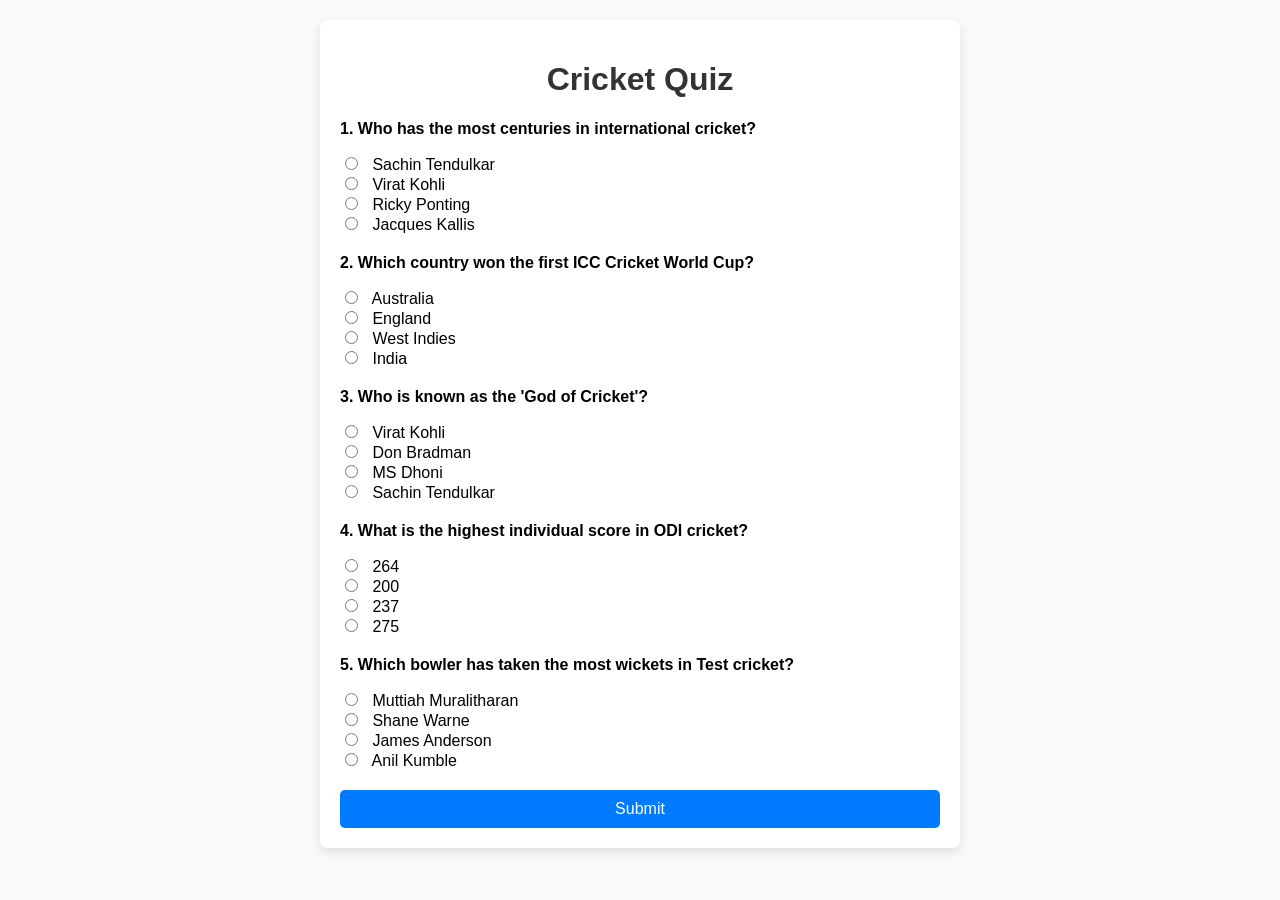
<file: Cricket-Quiz/index.html>
<!DOCTYPE html>
<html lang="en">
<head>
    <meta charset="UTF-8">
    <meta name="viewport" content="width=device-width, initial-scale=1.0">
    <title>Cricket Quiz</title>
    <link rel="stylesheet" href="./style.css">
</head>
<body>
    <div class="container">
        <h1>Cricket Quiz</h1>
        <form id="quizForm">
            <div class="question">
                <p>1. Who has the most centuries in international cricket?</p>
                <!-- name/description -->
                <label>
                    <input type="radio" name="q1" value="Sachin Tendulkar"> Sachin Tendulkar
                </label><br>
                <label>
                    <input type="radio" name="q1" value="Virat Kohli"> Virat Kohli
                </label><br>
                <label>
                    <input type="radio" name="q1" value="Ricky Ponting"> Ricky Ponting
                </label><br>
                <label>
                    <input type="radio" name="q1" value="Jacques Kallis"> Jacques Kallis
                </label><br>
            </div>
            <div class="question">
                <p>2. Which country won the first ICC Cricket World Cup?</p>
                <label>
                    <input type="radio" name="q2" value="Australia"> Australia
                </label><br>
                <label>
                    <input type="radio" name="q2" value="England"> England
                </label><br>
                <label>
                    <input type="radio" name="q2" value="West Indies"> West Indies
                </label><br>
                <label>
                    <input type="radio" name="q2" value="India"> India
                </label><br>
            </div>
            <div class="question">
                <p>3. Who is known as the 'God of Cricket'?</p>
                <label>
                    <input type="radio" name="q3" value="Virat Kohli"> Virat Kohli
                </label><br>
                <label>
                    <input type="radio" name="q3" value="Don Bradman"> Don Bradman
                </label><br>
                <label>
                    <input type="radio" name="q3" value="MS Dhoni"> MS Dhoni
                </label><br>
                <label>
                    <input type="radio" name="q3" value="Sachin Tendulkar"> Sachin Tendulkar
                </label><br>
            </div>
            <div class="question">
                <p>4. What is the highest individual score in ODI cricket?</p>
                <label>
                    <input type="radio" name="q4" value="264"> 264
                </label><br>
                <label>
                    <input type="radio" name="q4" value="200"> 200
                </label><br>
                <label>
                    <input type="radio" name="q4" value="237"> 237
                </label><br>
                <label>
                    <input type="radio" name="q4" value="275"> 275
                </label><br>
            </div>
            <div class="question">
                <p>5. Which bowler has taken the most wickets in Test cricket?</p>
                <label>
                    <input type="radio" name="q5" value="Muttiah Muralitharan"> Muttiah Muralitharan
                </label><br>
                <label>
                    <input type="radio" name="q5" value="Shane Warne"> Shane Warne
                </label><br>
                <label>
                    <input type="radio" name="q5" value="James Anderson"> James Anderson
                </label><br>
                <label>
                    <input type="radio" name="q5" value="Anil Kumble"> Anil Kumble
                </label><br>
            </div>
            <button type="submit" class="submit-btn">Submit</button>
        </form>
        <!-- <div class="result" id="result"></div> -->
        <div id="out"></div>
    </div>
    

    <script src="first.js">
       
    </script>
</body>
</html>
</file>
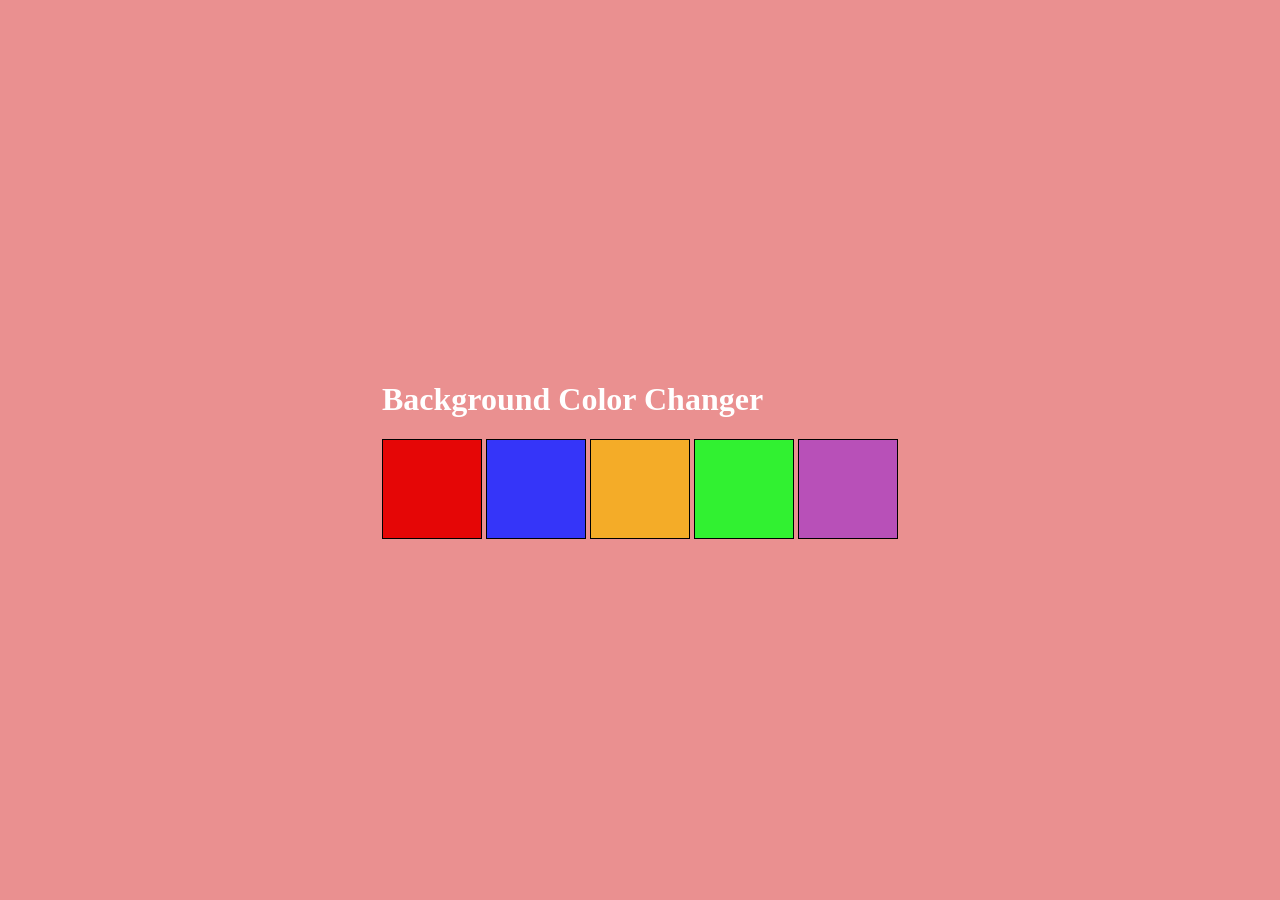
<file: Dynamic Background Color Changer/index.html>
<!DOCTYPE html>
<html lang="en">
<head>
    <meta charset="UTF-8">
    <meta name="viewport" content="width=device-width, initial-scale=1.0">
    <title>Background Color</title>
    <link rel="stylesheet" href="./style.css">
</head>
<body>
    <div id="root">
        <h1 style="color: white;">Background Color Changer</h1>
        <button id="red"></button>
        <button id="blue"></button>
        <button id="orange"></button>
        <button id="green"></button>
        <button id="purple"></button>
    </div>
    <script src="./first.js"></script>
</body>
</html>
</file>
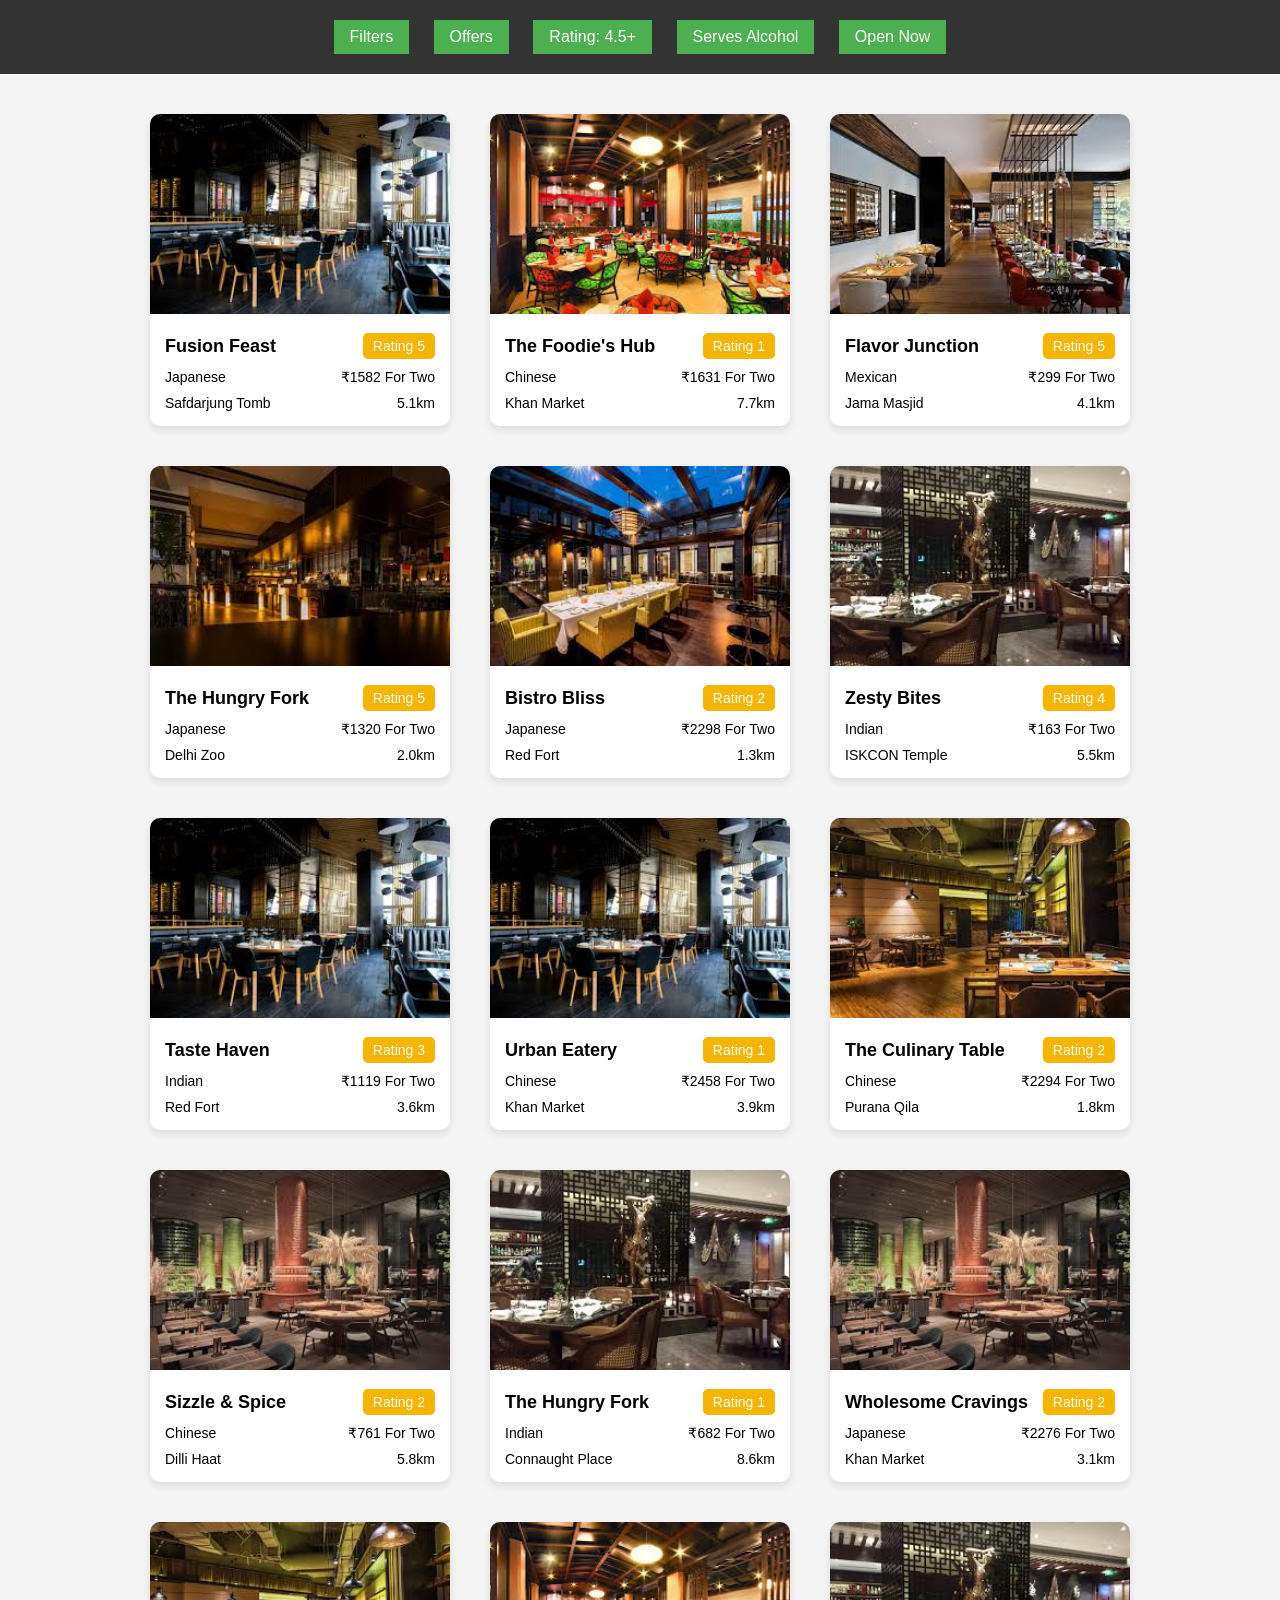
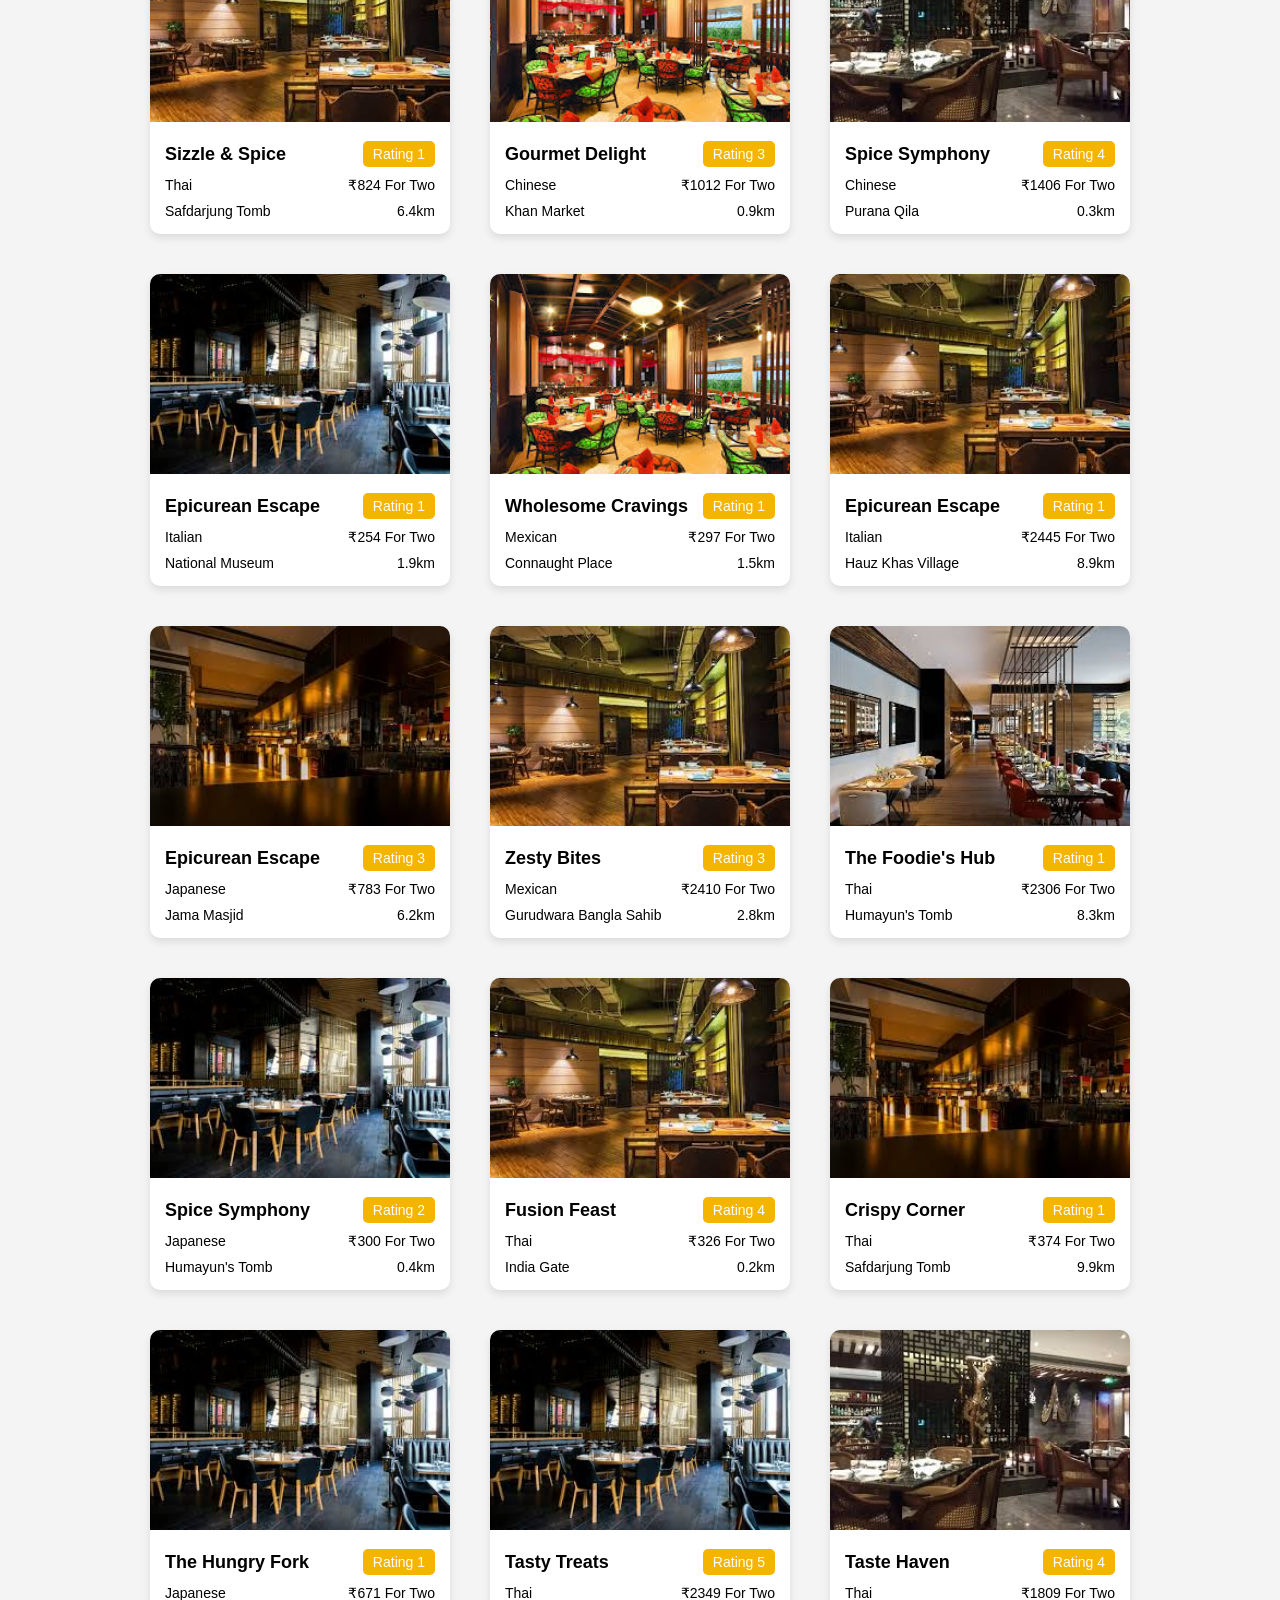
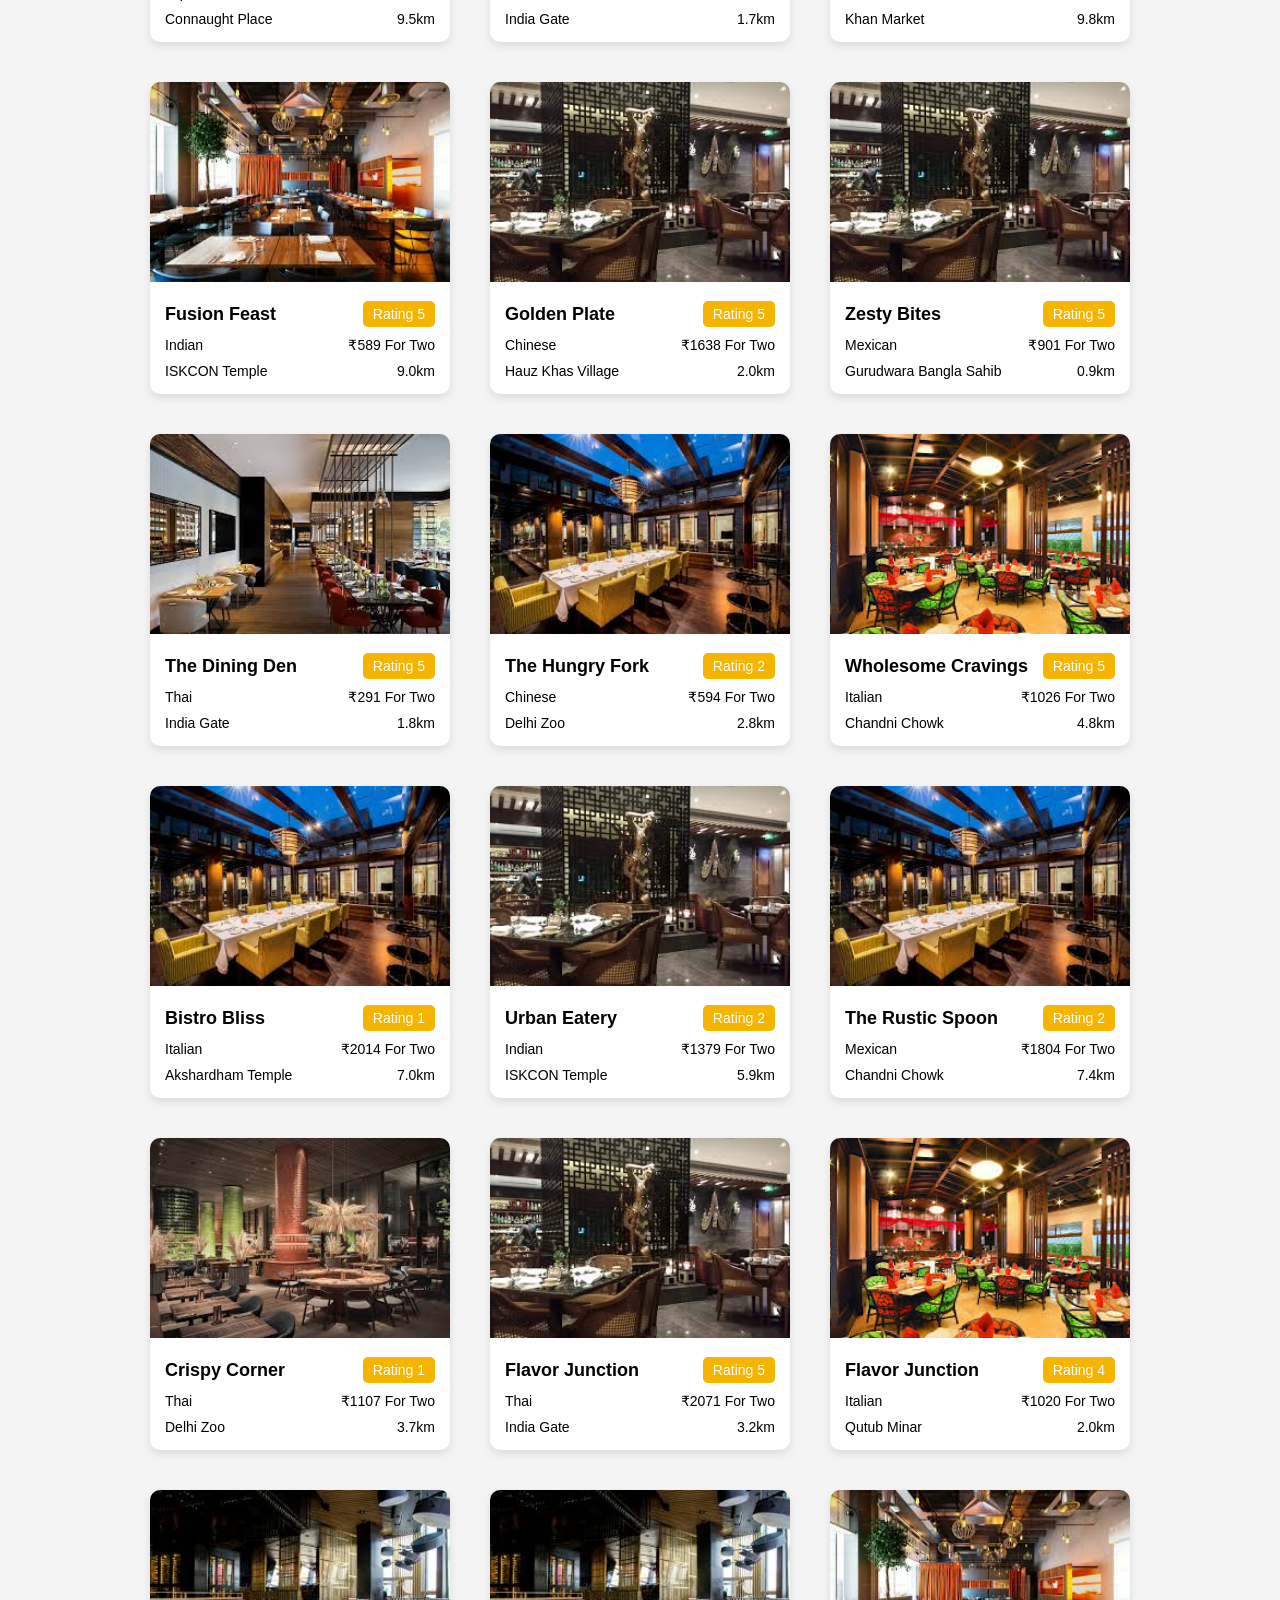
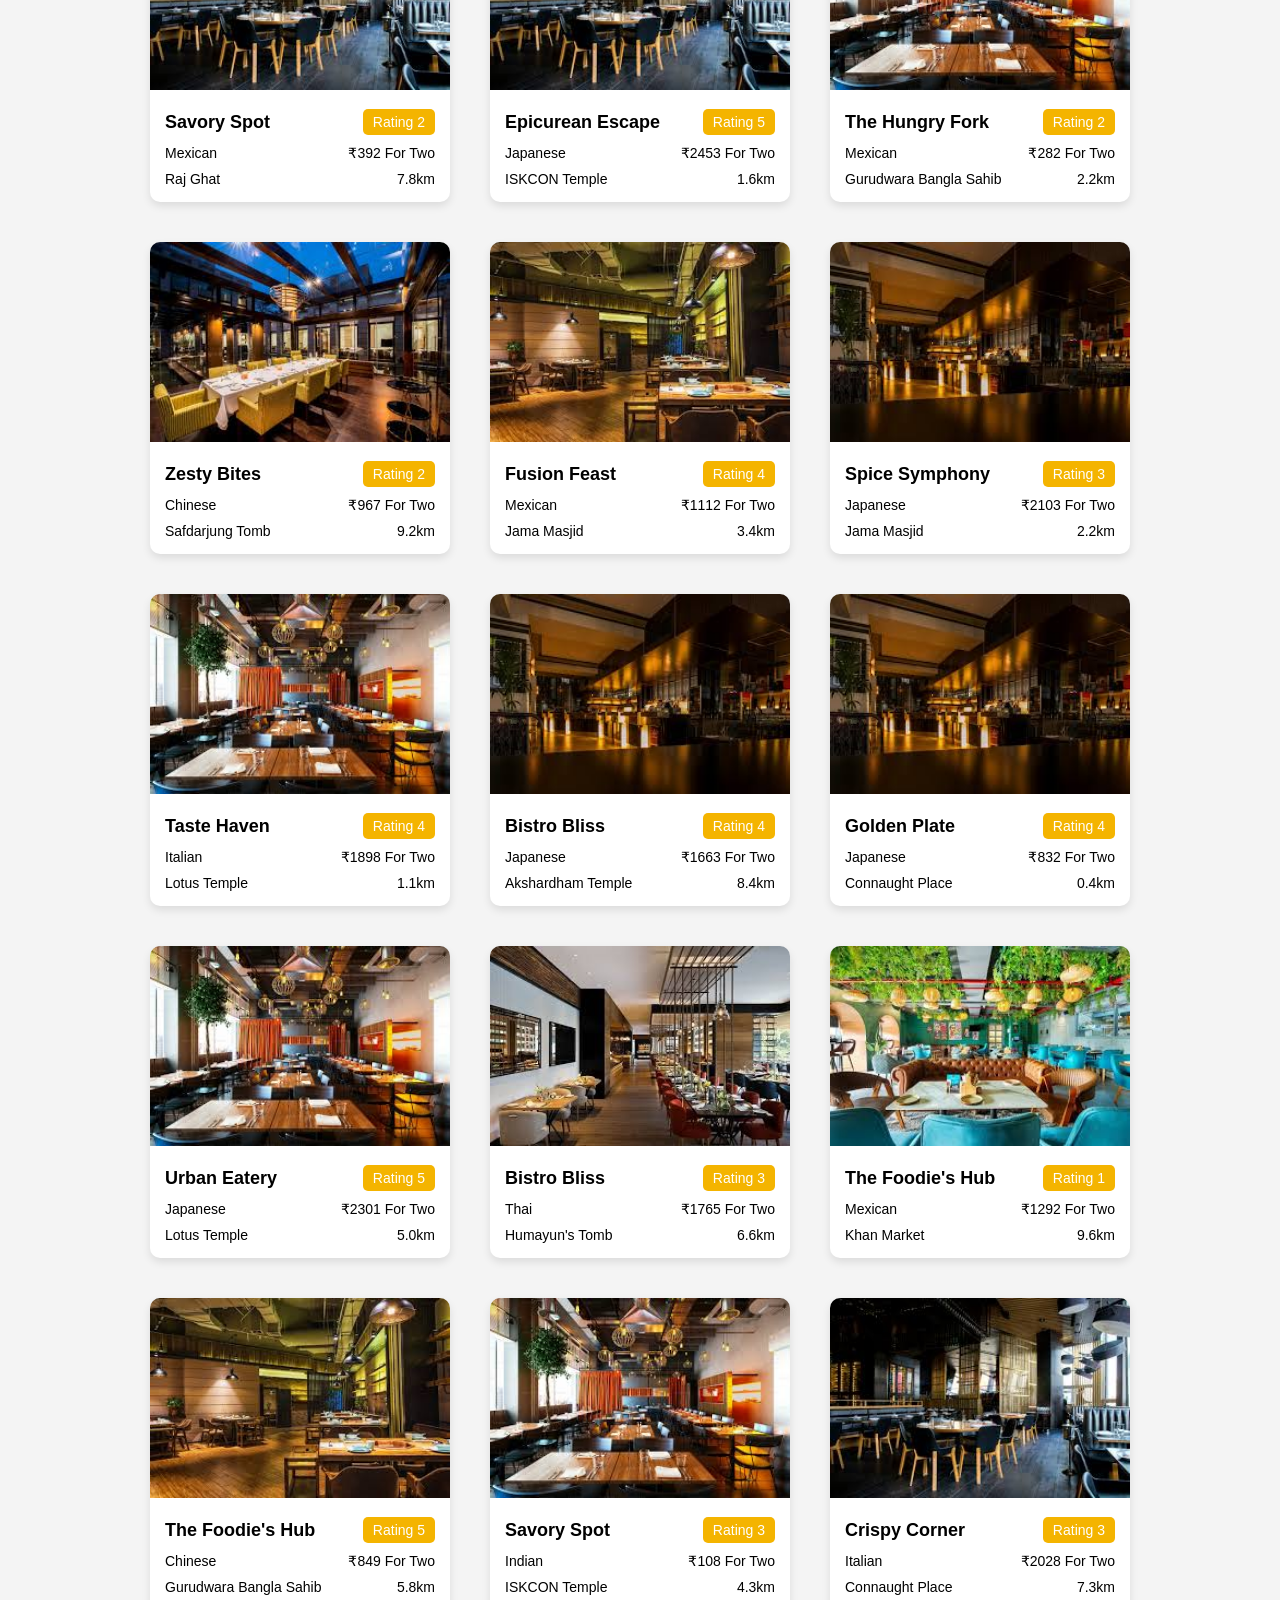
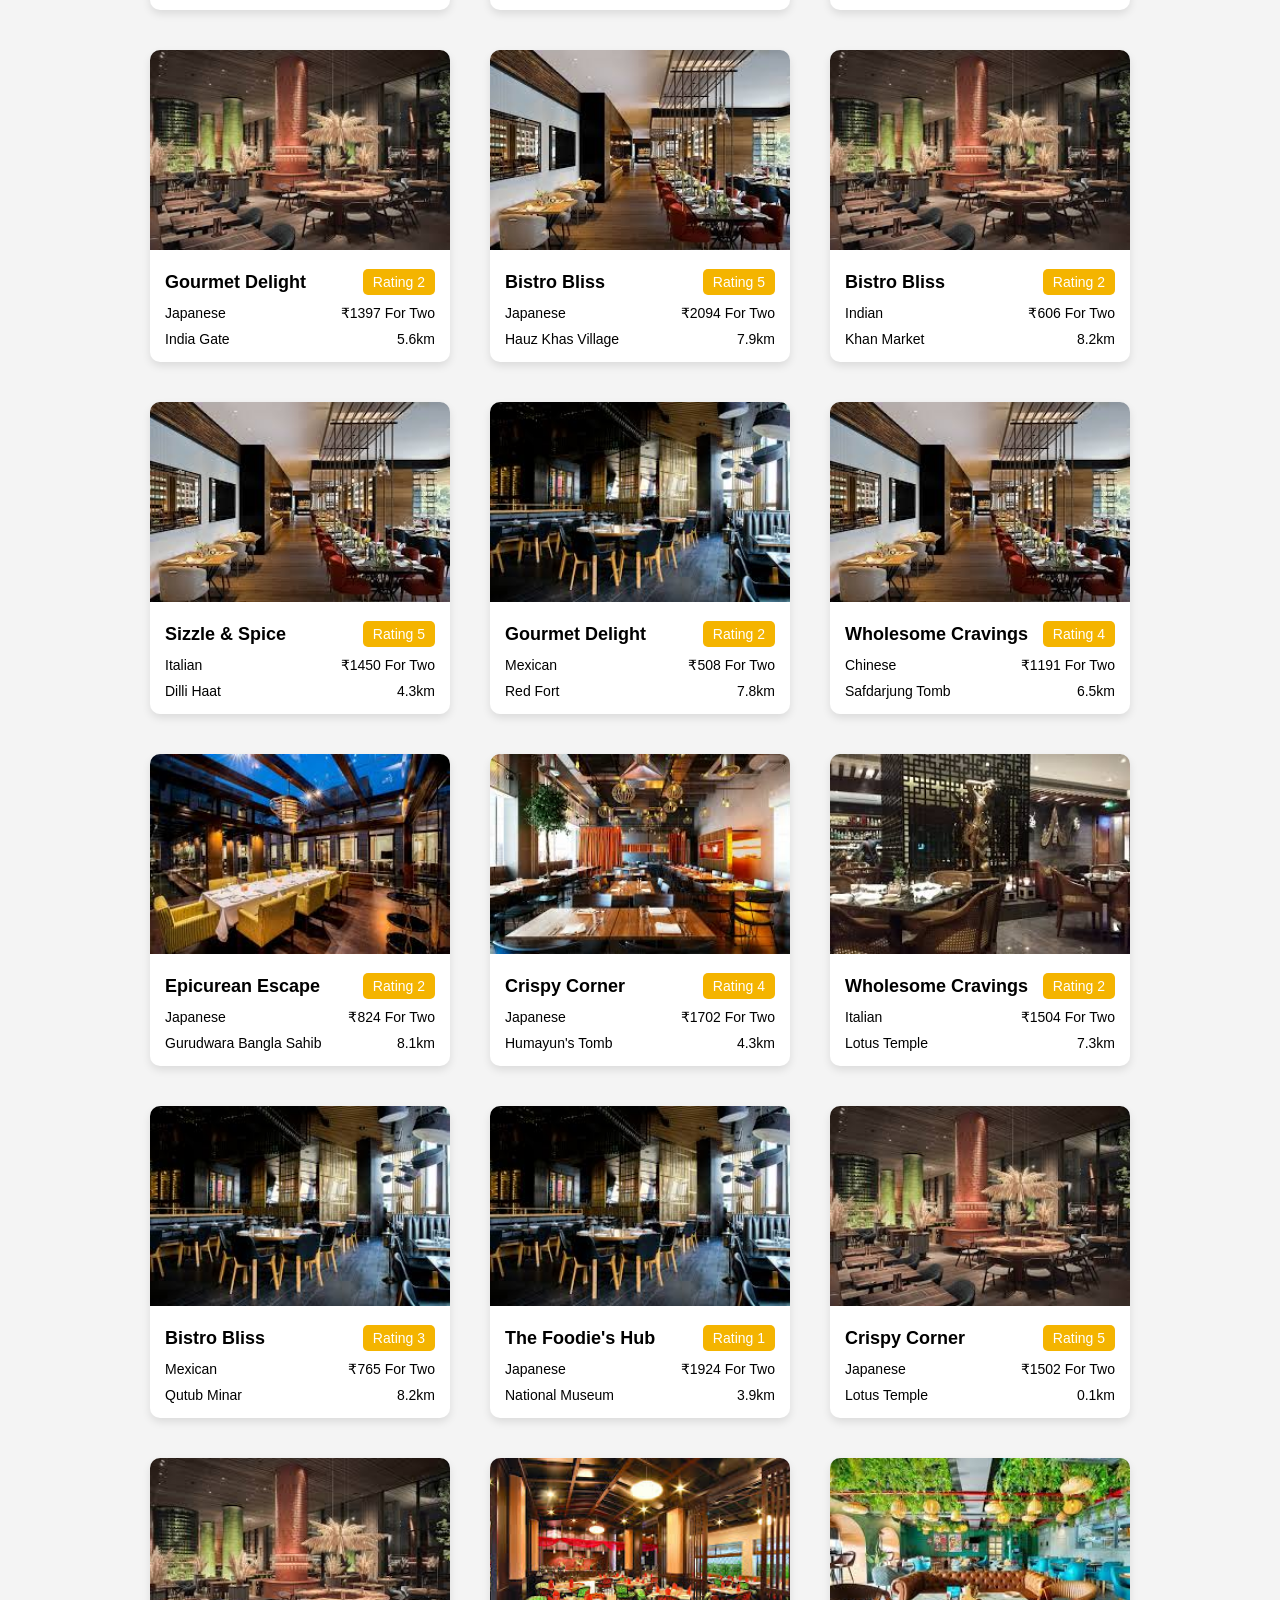
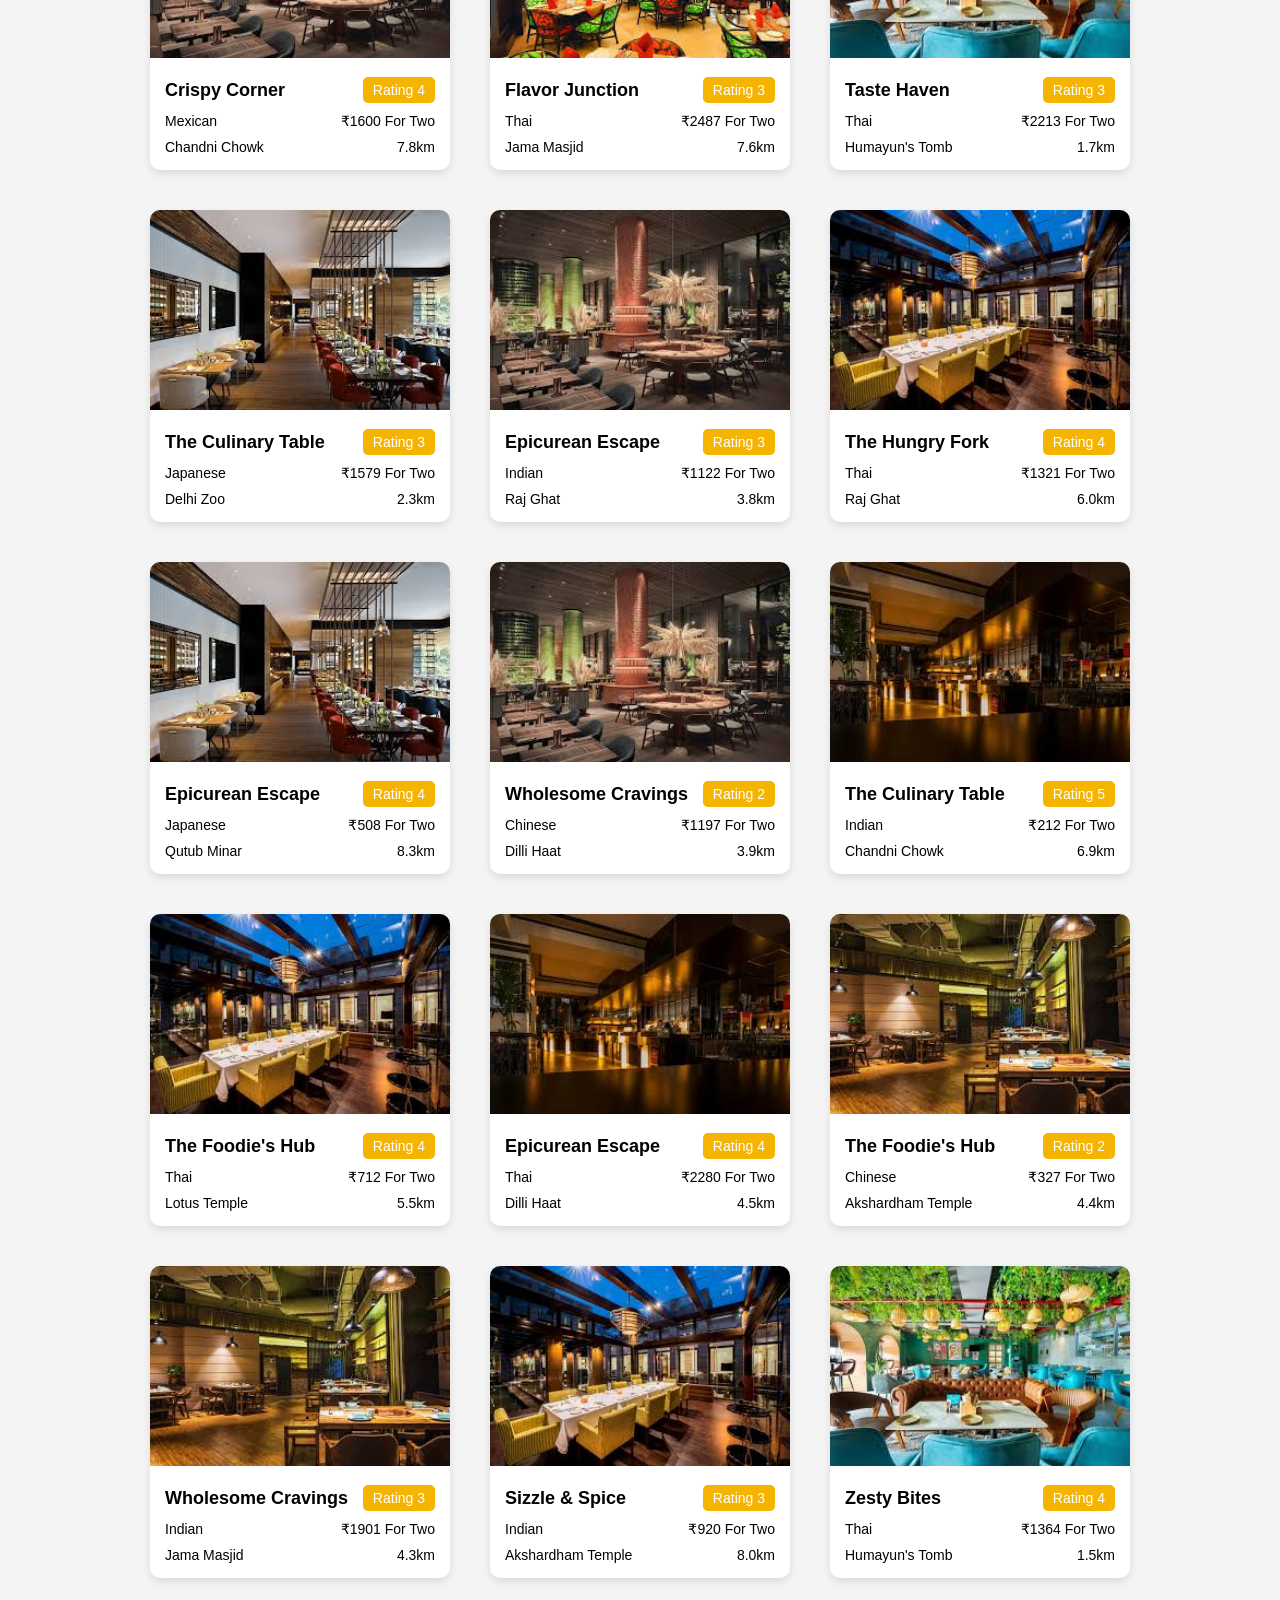
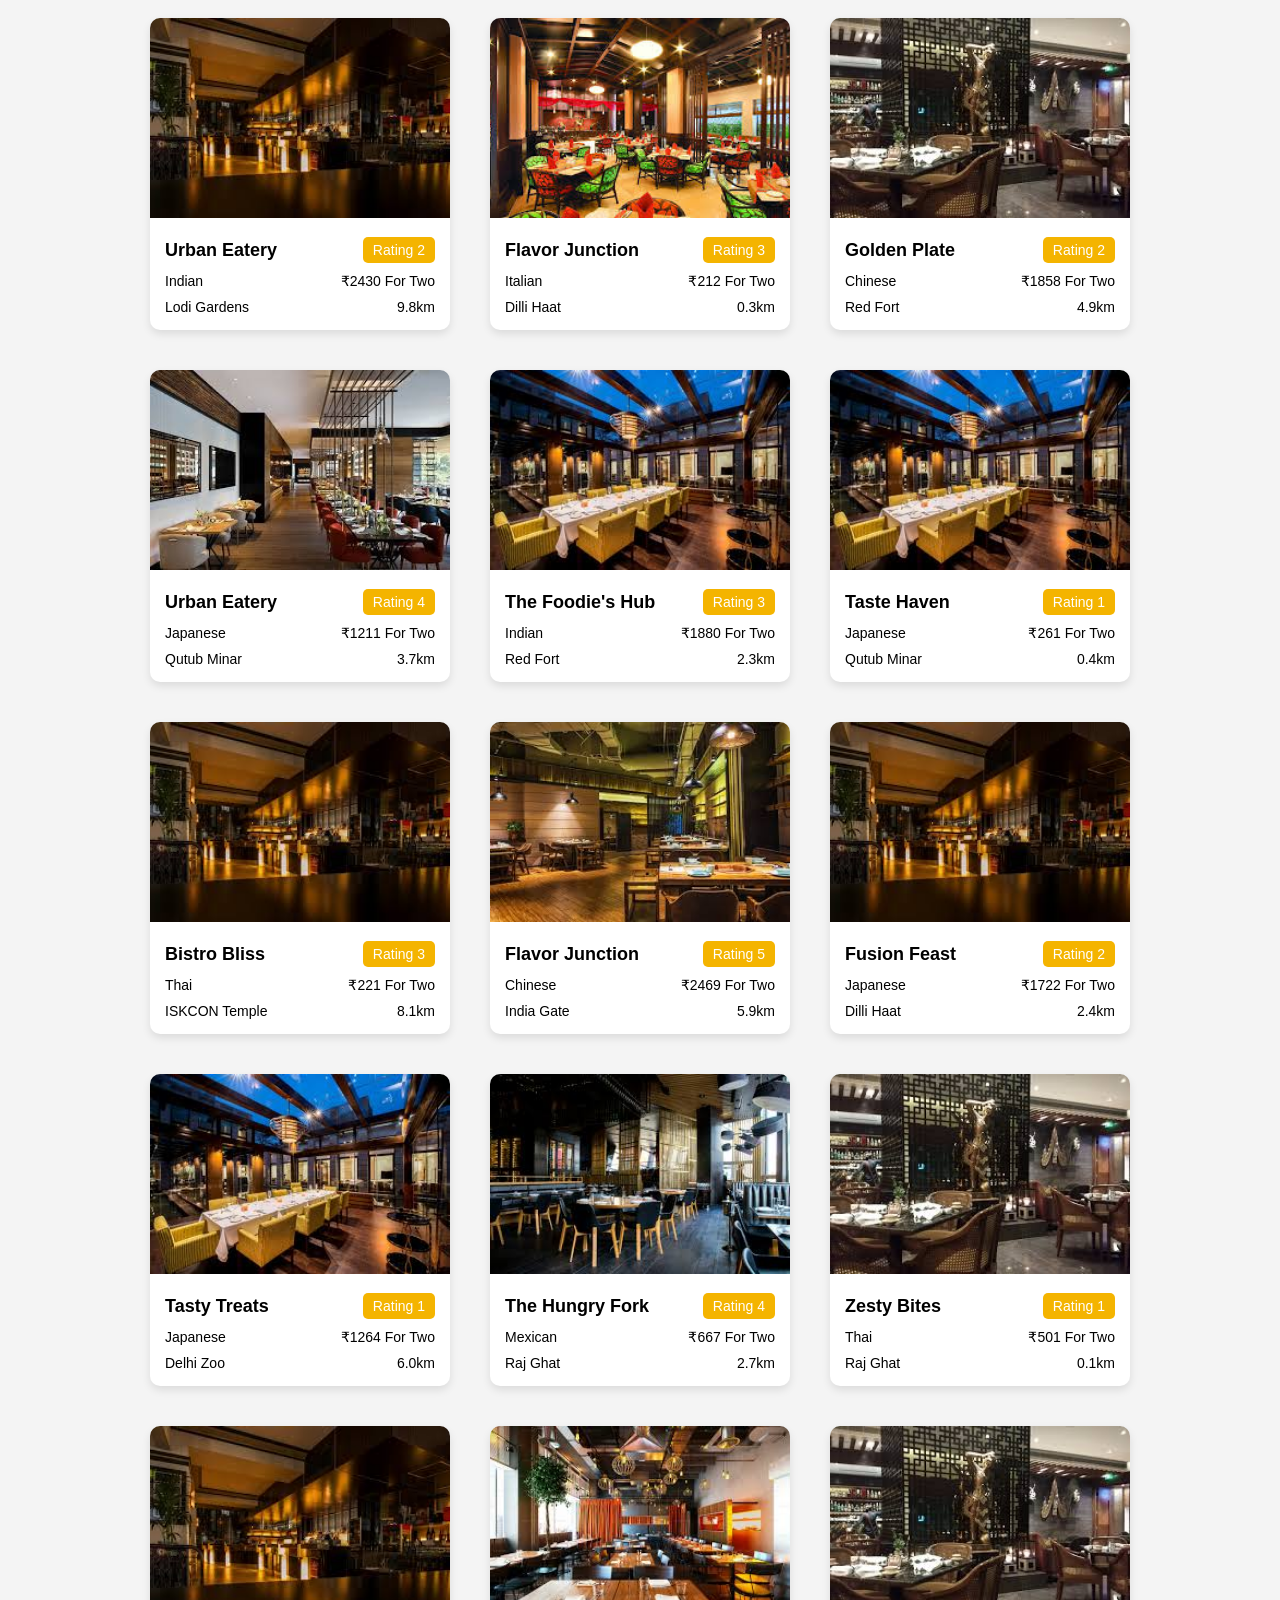
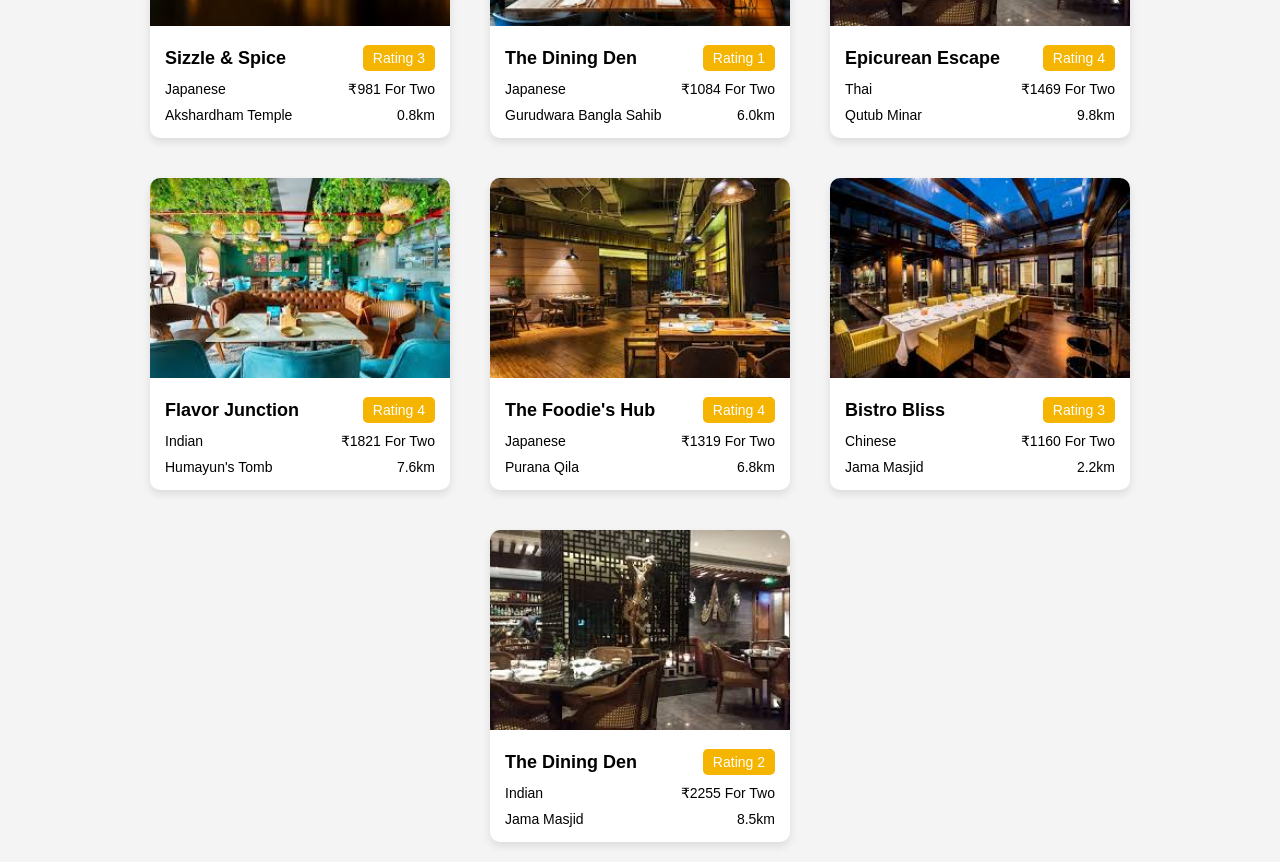
<file: JAVASCRIPT MEGAPROJECT/index.html>
<!DOCTYPE html>
<html lang="en">
<head>
    <meta charset="UTF-8">
    <meta name="viewport" content="width=device-width, initial-scale=1.0">
    <title>Zomato</title>
    <link rel="stylesheet" href="style.css">
</head>
<body>
    <div id="head">
        <button id="Filters">Filters</button>
        <button id="Offers">Offers</button>
        <button id="Rating">Rating: 4.5+</button>
        <button id="Alcohol">Serves Alcohol</button>
        <button id="Open">Open Now</button>
    </div>

     <!-- Filter options popup -->
     <div id="filterPopup" class="hidden">
        <h3>Choose Filter</h3>
        <div class="filterOption">
            <input type="radio" id="sortByRating" name="filterOption" value="rating">
            <label for="sortByRating">Sort by Rating</label>
        </div>
        <div class="filterOption">
            <input type="radio" id="sortHighToLow" name="filterOption" value="highLow">
            <label for="sortHighToLow">High to Low (Price)</label>
        </div>
        <div class="filterOption">
            <input type="radio" id="costOption" name="filterOption" value="costLowHigh">
            <label for="costOption">Cost: Low to High</label>
        </div>
        <div class="filterOption">
            <input type="radio" id="distanceOption" name="filterOption" value="distance">
            <label for="distanceOption">Distance</label>
        </div>
        <button id="applyFilter">Apply</button>
        <button id="closeFilter">Close</button>
    </div>

    <div id="root"></div>

    <script src="app.js"></script>
</body>
</html>
</file>
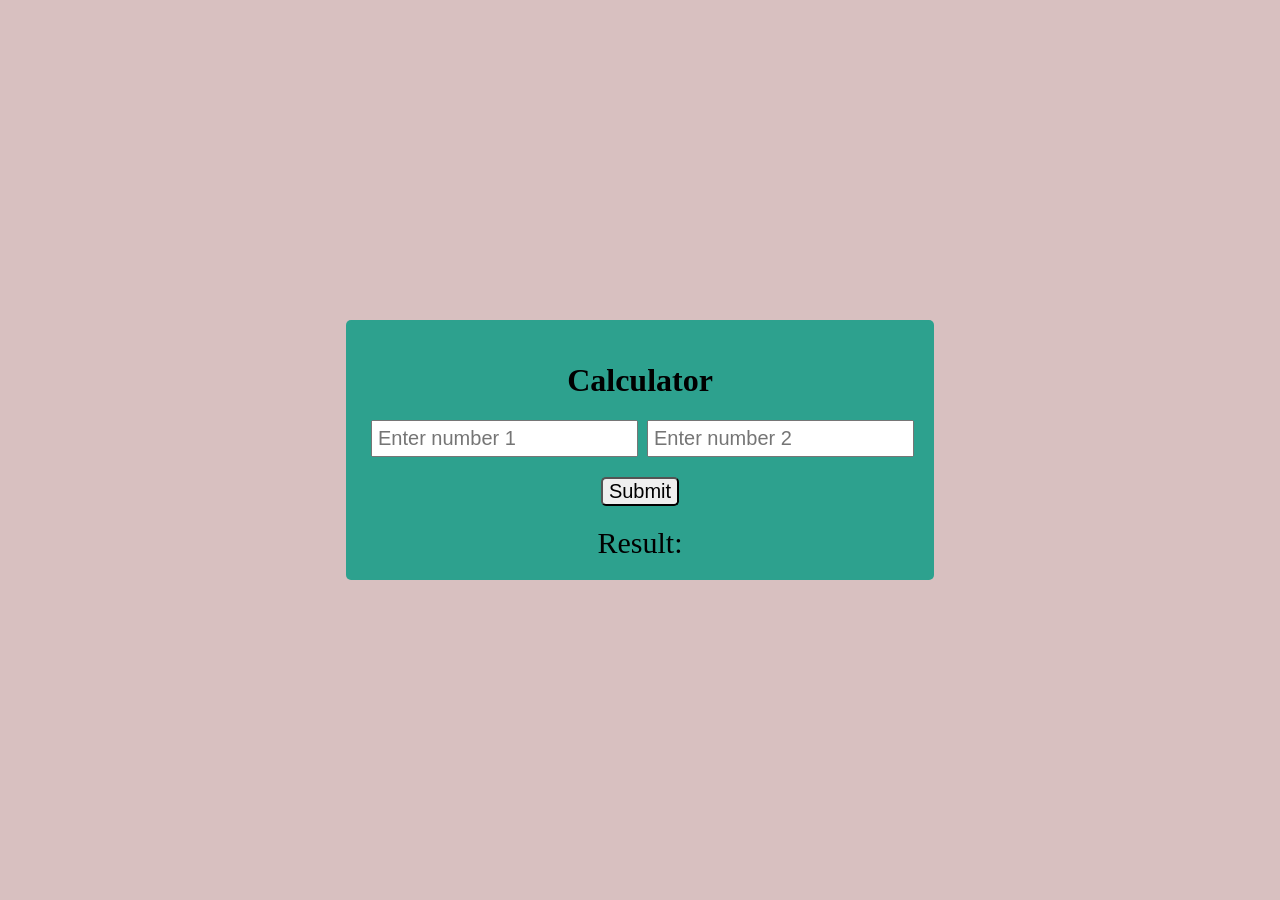
<file: Sum of Two Number/index.html>
<!DOCTYPE html>
<html lang="en">
<head>
    <meta charset="UTF-8">
    <meta name="viewport" content="width=device-width, initial-scale=1.0">
    <title>Calculator</title>
    <link rel="stylesheet" href="style.css">
</head>
<body>

    <div id="root">
        <h1>Calculator</h1>
        <div id="root2">
            <input id="first" type="number" placeholder="Enter number 1">
            <input id="second" type="number" placeholder="Enter number 2">
        </div>
        <button>Submit</button>
        <div id="result">Result: </div>
    </div>
    <script src="first.js"></script>
</body>
</html>
</file>
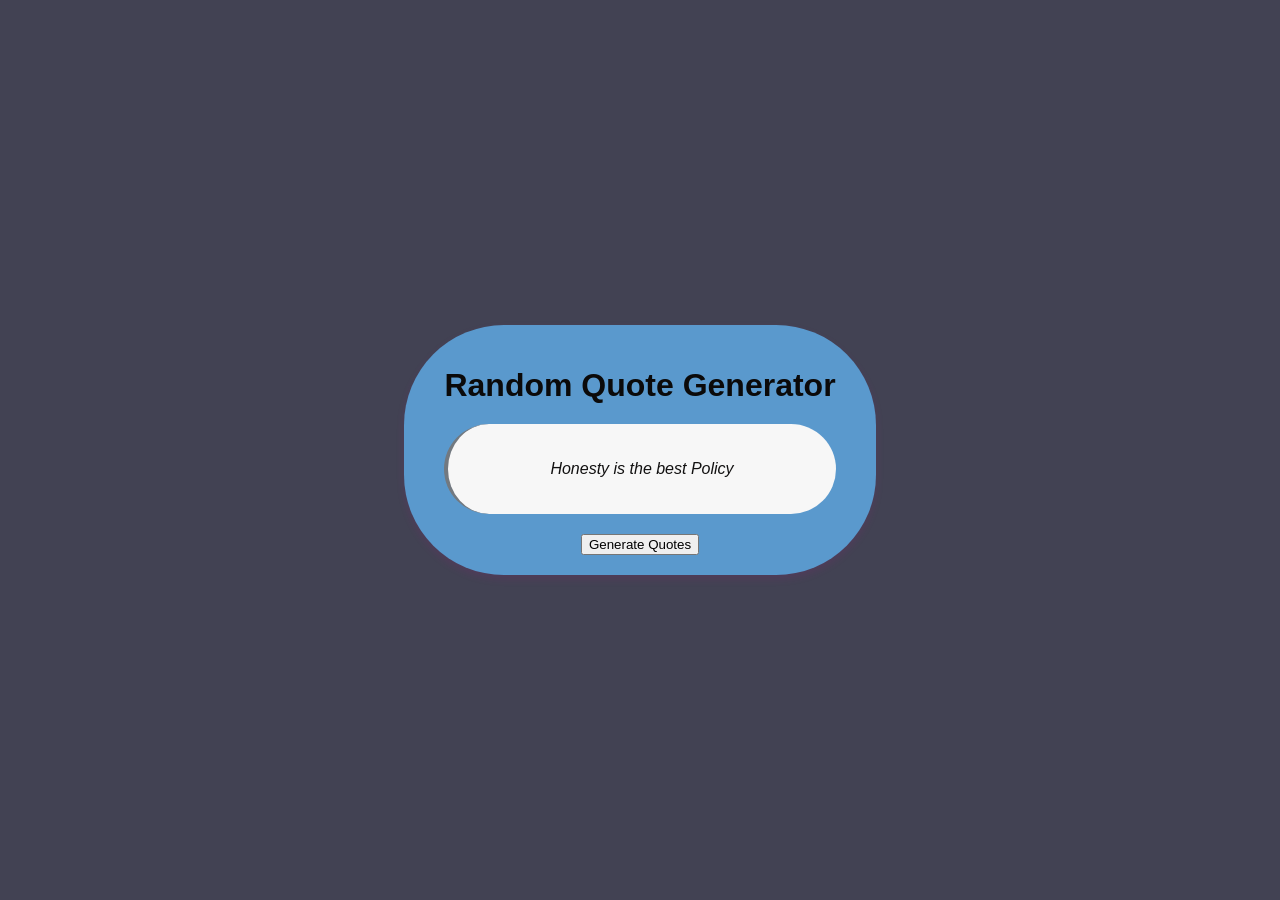
<file: Random Quotes Generator/RQG 2/index.html>
<!DOCTYPE html>
<html lang="en">
<head>
    <meta charset="UTF-8">
    <meta name="viewport" content="width=device-width, initial-scale=1.0">
    <title>Random Quote Generator</title>
    <link rel="stylesheet" href="style.css">
</head>
<body>
    <div class="container">
        <h1>Random Quote Generator</h1>
        <div class="quote-box">
            <p id="current">Honesty is the best Policy</p>
        </div>
        <button>Generate Quotes</button>
    </div>  
    <script src="first.js"></script>  
</body>
</html>
</file>
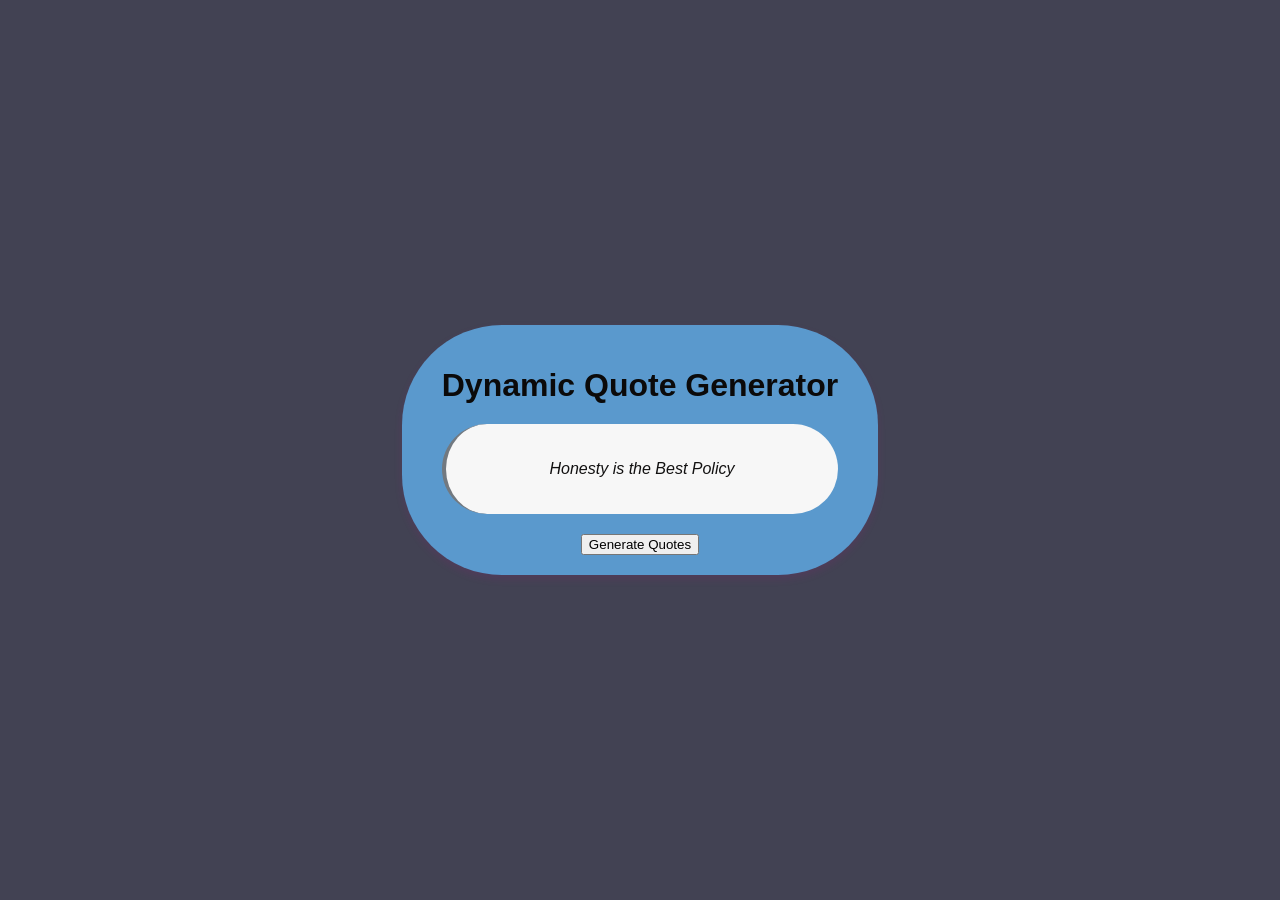
<file: Random Quotes Generator/RQG1/index.html>
<!DOCTYPE html>
<html lang="en">
<head>
  <meta charset="UTF-8">
  <meta name="viewport" content="width=device-width, initial-scale=1.0">
  <title>Dynamic Quote Generator</title>
  <link rel="stylesheet" href="style.css">
  <!-- hmne upar wali line me hmne yha pr css ko add krwaya hai html me rel-> css ko jodo , href-> uska path. -->
</head>
      <body ><!--Everything visible on the screen.-->
        <div class="container">
          <h1>Dynamic Quote Generator</h1>
            <div class="quote-box">
              <p id="quote">Honesty is the Best Policy</p>
            </div>
            <button>Generate Quotes</button>
        </div>
          <script src="first.js"></script><!--ye hmari javascript ki file ko attach krne k liye use ki hai-->
        </body>
</html>



<!-- 
1️⃣ <div>
Short for division
Has no meaning by itself
Used only for layout & structure
Think of <div> as:
📦 An empty box
2️⃣ class="container"
class = a label given to the div
"container" is the name of that label
CSS uses this name to apply styles -->
</file>
<file: Cricket-Quiz/style.css>
body {
    font-family: Arial, sans-serif;
    margin: 20px;
    background-color: #f9f9f9;
}
.container {
    max-width: 600px;
    margin: 0 auto;
    background: #fff;
    padding: 20px;
    border-radius: 8px;
    box-shadow: 0 4px 10px rgba(0, 0, 0, 0.1);
}
h1 {
    text-align: center;
    color: #333;
}
.question {
    margin-bottom: 20px;
}
.question p {
    font-weight: bold;
}
.question input {
    margin-right: 10px;
}
.submit-btn {
    display: block;
    width: 100%;
    padding: 10px;
    background: #007bff;
    color: white;
    font-size: 16px;
    border: none;
    border-radius: 5px;
    cursor: pointer;
}
.submit-btn:hover {
    background: #0056b3;
}
.result {
    margin-top: 20px;
    text-align: center;
    font-size: 18px;
    font-weight: bold;
    color: green;
}
</file>
<file: Dynamic Background Color Changer/style.css>
body{

    background-color: rgb(234, 144, 144); /* Sets webpage background color to black */
    padding: 0px; /* Removes inner spacing inside body */
    margin: 0px; /* Removes default outer spacing of browser */
    display: flex; /* Enables flexbox layout */
    justify-content: center; /* Centers content horizontally */
    align-items: center; /* Centers content vertically */
    height: 100vh; /* Makes body height equal to full screen height */

}

button{

    width:100px ; /* Sets button width to 100px */
    height: 100px; /* Sets button height to 100px */
    border: 1px solid black; /* Adds 1px solid black border around button */

}

#red{
    background-color: rgb(229, 6, 6);
}
#blue{
    background-color:rgb(53, 53, 249);
}
#orange{
    background-color:rgb(244, 172, 40);
}
#green{
    background-color:rgb(49, 241, 49);
}
#purple{
    background-color: rgb(184, 80, 184);
}
</file>
<file: JAVASCRIPT MEGAPROJECT/style.css>
/* Basic Styles for the Page */
body {
    font-family: Arial, sans-serif;
    margin: 0;
    padding: 0;
    background-color: #f4f4f4;
}

/* Header section */
#head {
    background-color: #333;
    color: #fff;
    padding: 10px;
    text-align: center;
}

button {
    background-color: #4CAF50;
    color: white;
    padding: 10px;
    margin: 5px;
    border: none;
    cursor: pointer;
    font-size: 16px;
}

button:hover {
    background-color: #45a049;
}

/* Restaurant Cards Container */
#root {
    display: flex;
    flex-wrap: wrap;
    justify-content: center;
    margin-top: 20px;
}

/* Individual Restaurant Card */
.card {
    width: 300px;
    background-color: white;
    margin: 20px;
    border-radius: 10px;
    box-shadow: 0 4px 8px rgba(0, 0, 0, 0.1);
    overflow: hidden;
    transition: transform 0.3s;
}

.card:hover {
    transform: translateY(-10px);
}

/* Card Image */
.card img {
    width: 100%;
    height: 200px;
    object-fit: cover;
}

/* Card Content */
.card-content {
    padding: 15px;
}

/* Restaurant Name and Rating */
.card-header {
    display: flex;
    justify-content: space-between;
    align-items: center;
    margin-bottom: 10px;
}

.card-header h3 {
    margin: 0;
    font-size: 18px;
    font-weight: bold;
}

.card-header .rating {
    background-color: #f4b400;
    padding: 5px 10px;
    border-radius: 5px;
    font-size: 14px;
    color: #fff;
}

/* Food Type and Price */
.card-footer {
    display: flex;
    justify-content: space-between;
    font-size: 14px;
    margin-top: 10px;
}

/* Location and Distance */
.card-location {
    display: flex;
    justify-content: space-between;
    margin-top: 10px;
    font-size: 14px;
}


#filterPopup {
    position: fixed;
    top: 20%;
    left: 50%;
    transform: translateX(-50%);
    width: 300px;
    padding: 20px;
    background-color: #fff;
    border: 1px solid #ccc;
    box-shadow: 0 2px 10px rgba(0, 0, 0, 0.1);
    z-index: 1000;
}

.filterOption {
    margin: 10px 0;
}

button {
    padding: 8px 16px;
    margin: 10px;
    cursor: pointer;
}

button:hover {
    background-color: #ddd;
}

.hidden {
    display: none;
}
</file>
<file: Sum of Two Number/style.css>
body{
    padding: 0;
    margin: 0;
    background-color: rgba(196, 160, 160, 0.658);
    display: flex;
    justify-content: center;
    align-items: center;
    height: 100vh;
}

#root{
    background-color: rgb(45, 161, 142);
    text-align: center;
    padding: 20px;
    border-radius: 5px;
}

input{
    font-size: 20px;
    padding: 5px;
    margin-bottom: 10;
    margin-left: 5px;
}

button{
    font-size: 20px;
    margin-bottom: 20px;
    margin-top: 20px;
    border-radius: 5px;
}

#result{
    font-size: 30px;

}
</file>
<file: Random Quotes Generator/RQG 2/style.css>
body {
    font-family: Arial, sans-serif;
    background-color: #424253;
    color: #121111;
    margin: 0;
    padding: 0;
    display: flex;
    justify-content: center;
    align-items: center;
    height: 100vh;  
  }
  
  .container {
    text-align: center;
    background: #5a99cd;
    padding: 20px 40px;
    border-radius: 100px;
    box-shadow: 0 4px 8px rgba(218, 3, 157, 0.1);
  }
  
  h1 {
    margin-bottom: 20px;
    color: #0b0a0a;
  }
  
  .quote-box {
    margin: 20px 0;
    padding: 20px;
    border-left: 4px solid #727980;
    font-style: italic;
    background: #f7f7f7;
    border-radius: 100px;
  }
</file>
<file: Random Quotes Generator/RQG1/style.css>
body {
    font-family: Arial, sans-serif;
    background-color: #424253;
    color: #121111;
    margin: 0;
    padding: 0;
    display: flex;
    justify-content: center;
    align-items: center;
    height: 100vh;  
  }
  
  .container {
    text-align: center;
    background: #5a99cd;
    padding: 20px 40px;
    border-radius: 100px;
    box-shadow: 0 4px 8px rgba(218, 3, 157, 0.1);
  }
  
  h1 {
    margin-bottom: 20px;
    color: #0b0a0a;
  }
  
  .quote-box {
    margin: 20px 0;
    padding: 20px;
    border-left: 4px solid #727980;
    font-style: italic;
    background: #f7f7f7;
    border-radius: 100px;
  }
</file>
